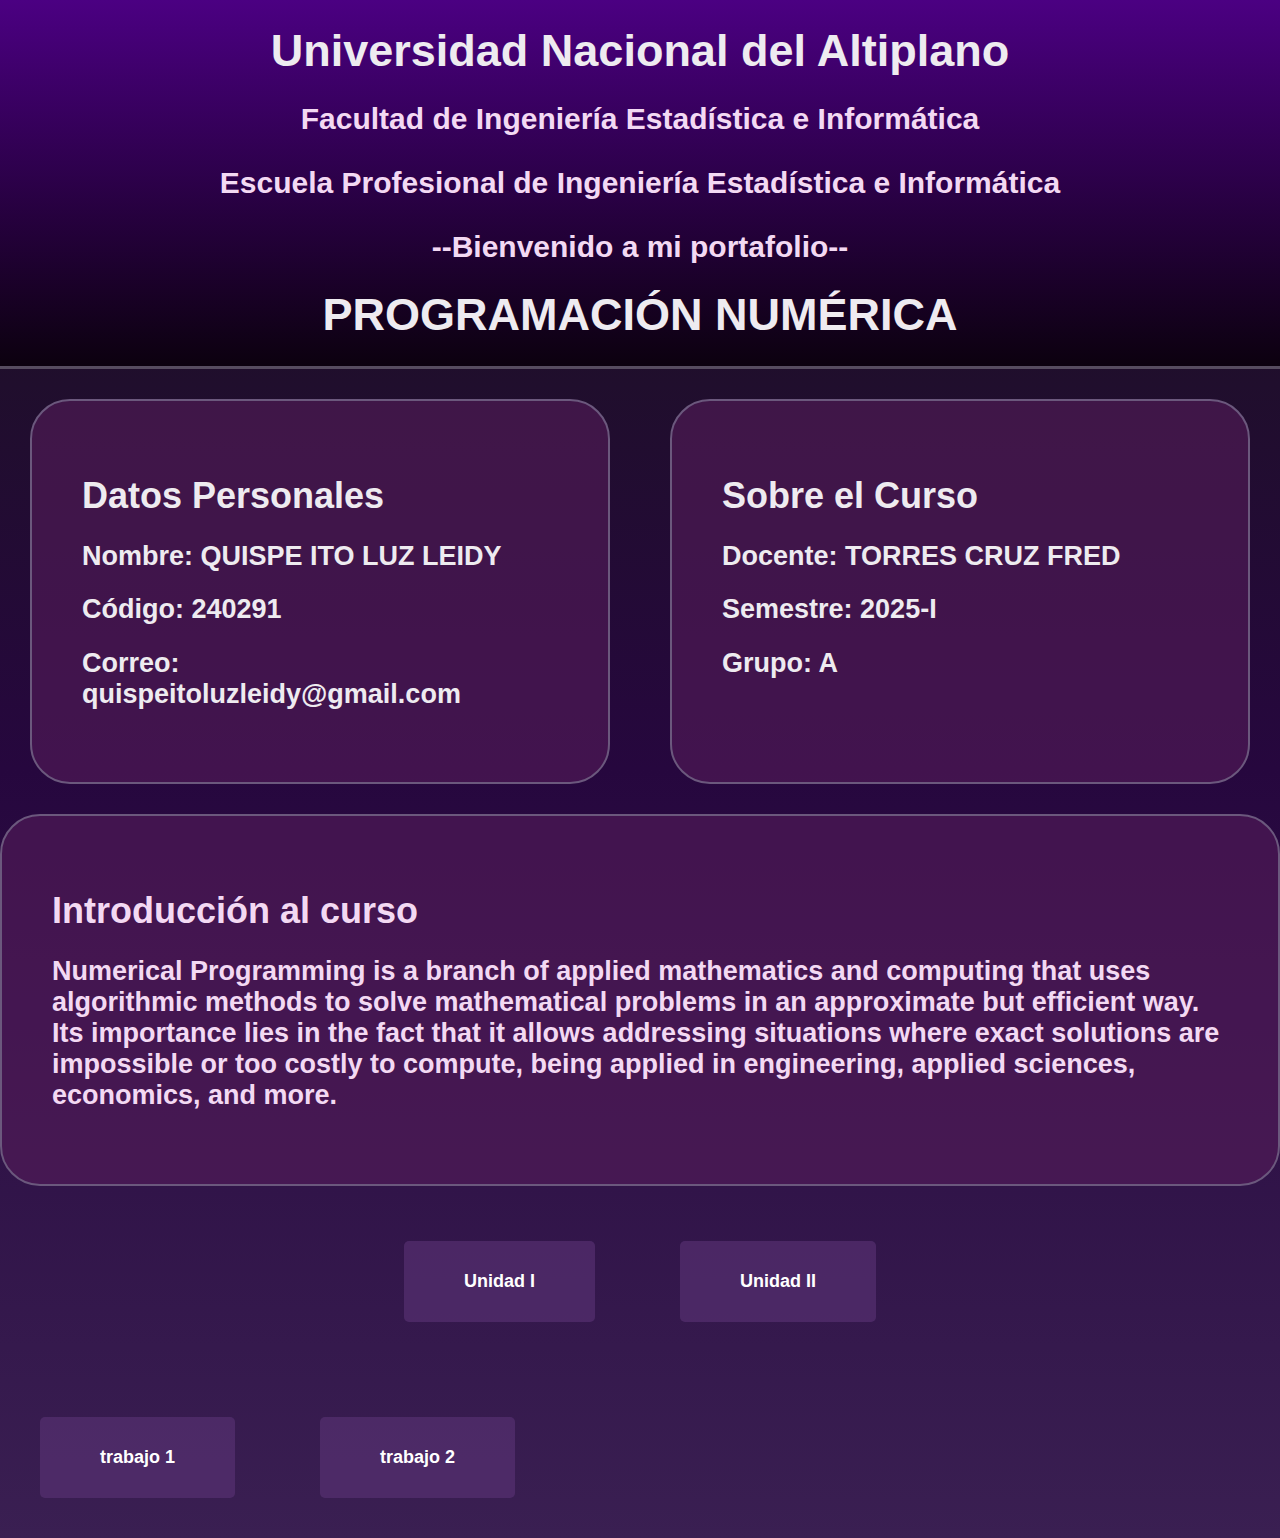
<file: index.html>
<!DOCTYPE html>
<html lang="es">
<head>
    <meta charset="UTF-8">
    <title>Portafolio Programación Numérica</title>
    <style>
        /* GENERAL */
        body {
            font-family: 'Gill Sans', 'Gill Sans MT', Calibri, 'Trebuchet MS', sans-serif;
            margin: 0;
            background: linear-gradient( #1a151c, #26073e, #3a1f52);
            font-size: large;
            color: #f3d9f3;
            text-shadow: 3px #322a38;
        }

        /* ENCABEZADO */
        header {
            border-bottom: 3px solid #574c60;
            padding: 25px 35px;
            background: linear-gradient(#4b0082, #0c010f);
            text-align: center;
        }

        .titulo h1 {
            margin: 0;
            font-size: 45px;
            color:#eeebf0;
        }
        .titulo h2, .titulo h3 {
            margin: 3px 2;
            font-size: 30px;
        }

        /* CONTENEDORES */
        .contenedor {
            display: flex;
            justify-content: space-between;
            margin: 30px;
            gap: 60px;
            color: #eeebf0;
        }

        .caja {
            flex: 1;
            background: rgba(85, 28, 90, 0.603);
            padding: 50px;
            border: 2px solid #6b587d;
            border-radius: 40px;
        }

        .datos-flex {
            display: flex;
            align-items: center;
            gap: 50px;
        }

        /* BOTONES */
        .unidades {
            text-align: center;
            margin: 15px 0;
        }

        .boton {
            display: inline-block;
            margin: 40px;
            padding: 30px 60px;
            background: #593274a3;
            color: white;
            text-decoration: none;
            border-radius: 5px;
            font-weight: bold;
            transition: 0.3s;
        }

        .boton:hover {
            background: #6a0dad;
        }
    </style>
</head>
<body>

    <!-- ENCABEZADO -->
    <header>
        <div class="titulo">
            <h1>Universidad Nacional del Altiplano</h1>
            <h2>Facultad de Ingeniería Estadística e Informática</h2>
            <h3>Escuela Profesional de Ingeniería Estadística e Informática</h3>
            <h2>--Bienvenido a mi portafolio--</h2>
            <h1>PROGRAMACIÓN NUMÉRICA</h1>
        </div>
    </header>

    <!-- DATOS PERSONALES Y DEL CURSO -->
    <section class="contenedor">
        <!-- Datos personales -->
        <div class="caja">
            <h1>Datos Personales</h1>
            <div>
                <h2><strong>Nombre:</strong> QUISPE ITO LUZ LEIDY</h2>
                <h2><strong>Código:</strong> 240291</h2>
                <h2><strong>Correo:</strong> quispeitoluzleidy@gmail.com</h2>
            </div>
        </div>

        <!-- Datos del curso -->
        <div class="caja">
            <h1>Sobre el Curso</h1>
            <h2><strong>Docente:</strong> TORRES CRUZ FRED</h2>
            <h2><strong>Semestre:</strong> 2025-I</h2>
            <h2><strong>Grupo:</strong> A</h2>
        </div>
    </section>

    <!-- INTRODUCCIÓN -->
    <section class="caja">
        <h1>Introducción al curso</h1>
        <h2>
            Numerical Programming is a branch of applied mathematics and computing that uses algorithmic methods
            to solve mathematical problems in an approximate but efficient way. Its importance lies in the fact
            that it allows addressing situations where exact solutions are impossible or too costly to compute,
            being applied in engineering, applied sciences, economics, and more.
        </h2>
    </section>

    <!-- BOTONES DE UNIDADES -->
    <section class="unidades">
        <!-- Cambia "unidad1.pdf" por el nombre exacto de tu archivo -->
        <a href="unidad1.html" class="boton" download>Unidad I</a>
        <a href="unidad2.html" class="boton">Unidad II</a>
    </section>

    <section class="trabajos">
        <a href="unidad1.pdf.pdf" class="boton" download>trabajo 1</a>
        <a href="trabajo2" class="boton" download>trabajo 2</a>

    </section>

</body>
</html>
</file>
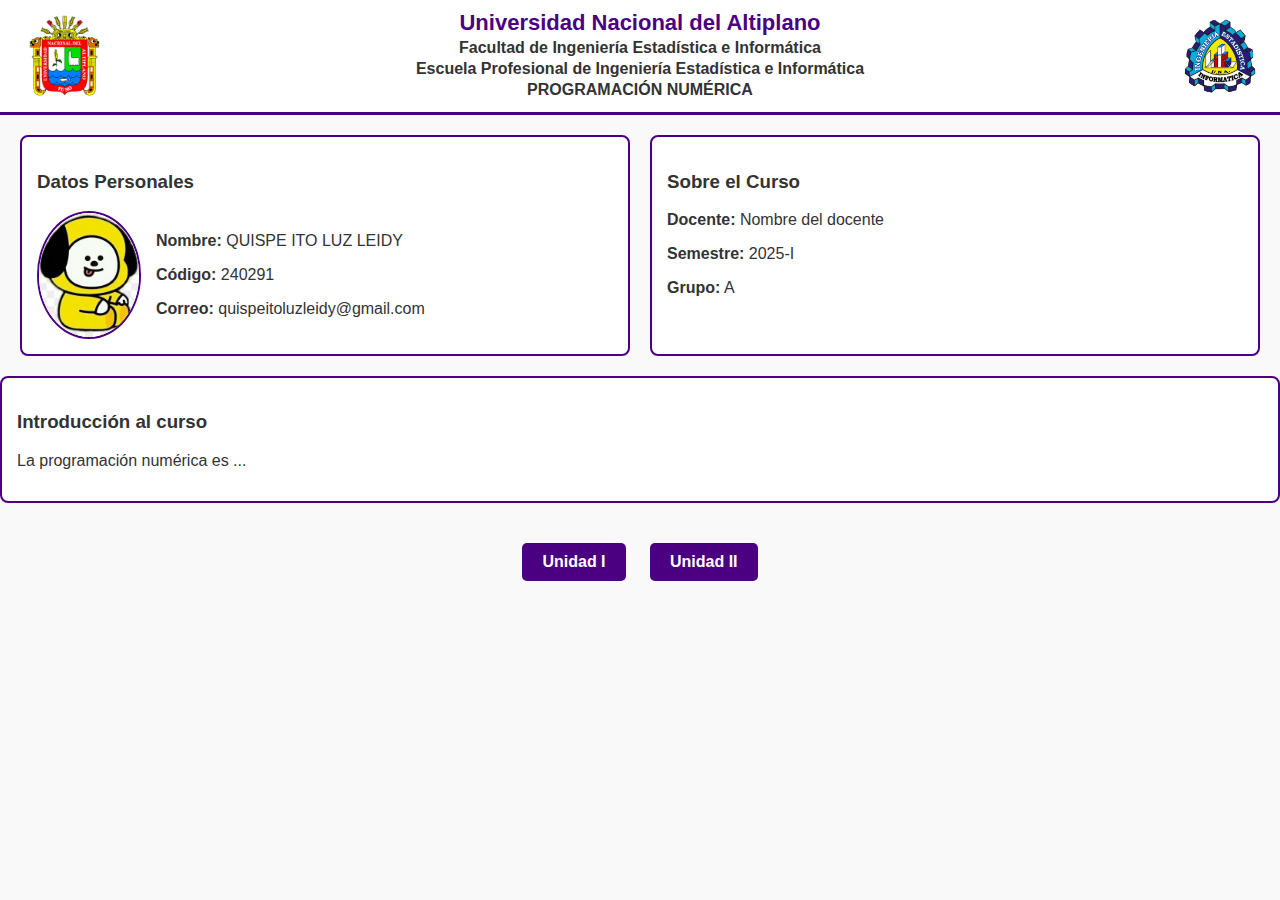
<file: mi portafolio/index.html>
<!DOCTYPE html>
<html lang="es">
<head>
    <meta charset="UTF-8">
    <title>Portafolio Programación Numérica</title>
    <!-- Vinculamos el archivo CSS externo -->
    <link rel="stylesheet" href="css/estilo.css">
</head>
<body>

    <!-- ENCABEZADO -->
    <header>
        <div class="header-contenido">
            <img src="img.html/logo_unap.png" alt="Logo Universidad" class="logo">
            
            <div class="titulo">
                <h1>Universidad Nacional del Altiplano</h1>
                <h2>Facultad de Ingeniería Estadística e Informática</h2>
                <h3>Escuela Profesional de Ingeniería Estadística e Informática</h3>
                <h2>PROGRAMACIÓN NUMÉRICA</h2>
            </div>

            <img src="img.html/logo_finesi.png" alt="Logo Facultad" class="logo">
        </div>
    </header>

    <!-- DATOS PERSONALES Y DEL CURSO -->
    <section class="contenedor">
        <!-- Datos personales -->
        <div class="caja">
            <h3>Datos Personales</h3>
            <div class="datos-flex">
                <img src="img.html/perfil_estudiante.jpg" alt="Foto del estudiante" class="foto">
                <div>
                    <p><strong>Nombre:</strong> QUISPE ITO LUZ LEIDY</p>
                    <p><strong>Código:</strong> 240291</p>
                    <p><strong>Correo:</strong> quispeitoluzleidy@gmail.com</p>
                </div>
            </div>
        </div>

        <!-- Datos del curso -->
        <div class="caja">
            <h3>Sobre el Curso</h3>
            <p><strong>Docente:</strong> Nombre del docente</p>
            <p><strong>Semestre:</strong> 2025-I</p>
            <p><strong>Grupo:</strong> A</p>
        </div>
    </section>

    <!-- INTRODUCCIÓN -->
    <section class="caja">
        <h3>Introducción al curso</h3>
        <p>La programación numérica es ...</p>
    </section>

    <!-- BOTONES DE UNIDADES -->
    <section class="unidades">
        <a href="unidad1.html" class="boton">Unidad I</a>
        <a href="unidad2.html" class="boton">Unidad II</a>
    </section>

</body>
</html>
</file>
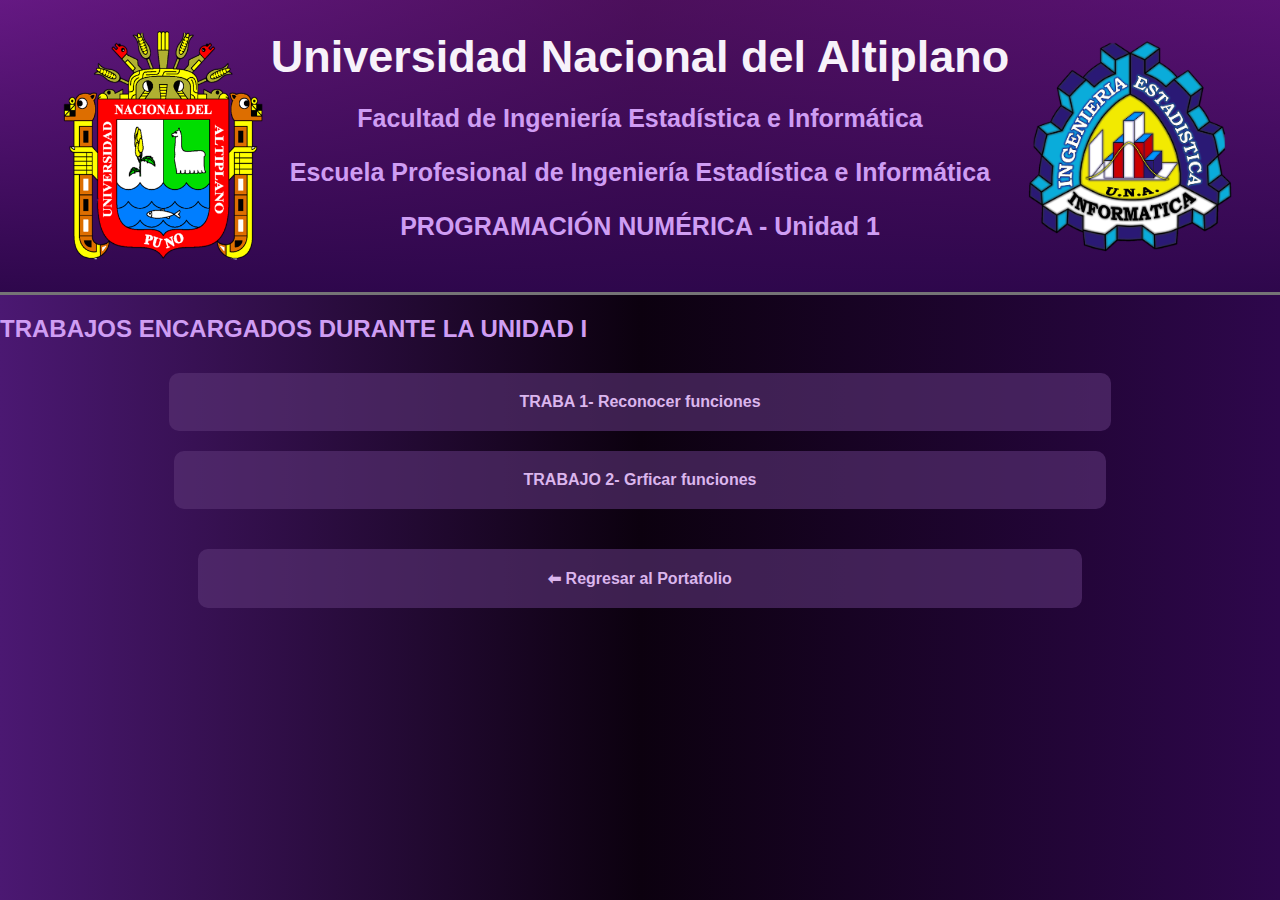
<file: unidad1.html>
<!DOCTYPE html>
<html lang="es">
    <style>
        /* GENERAL */
body {
    font-family:  'Gill Sans', 'Gill Sans MT', Calibri, 'Trebuchet MS', sans-serif;
    margin: 0;
    background: linear-gradient(to right, #4b1872, #0c010f,#2e074c);
    color: #cf9df3;
}

/* ENCABEZADO */
header {
    border-bottom: 3px solid #757476;
    padding: 25px 35px;
    background: linear-gradient(#76198e99,#2e074c)
}

.header-contenido {
    display: flex;
    align-items: center;
    justify-content: space-between;
    text-align: center;
}

.logo {
    width: 230px;
    height: auto;
}

.titulo h1 {
    margin: 0;
    font-size: 45px;
    color: #f7f2fa;
}
.titulo h2, .titulo h3 {
    margin: 3px 2;
    font-size: 25px;
}

.contenedor {
    margin: auto;
    color: #ce9fed;
    
}

/* BOTONES */
.unidades {
    text-align: center;
    margin: 20px 0;
}

.boton {
    display: inline-block;
    margin: 10px;
    padding: 20px 350px;
    background: #593274a3;
    color: rgb(219, 182, 237);
    text-decoration: none;
    border-radius: 10px;
    font-weight: bold;
    transition: 0.3s;
}

.boton:hover {
    background: #1c072b;
}




    </style>

<body>

    <!-- ENCABEZADO -->
    <header>
        <div class="header-contenido">
            <img src="logo_unap.png" alt="Logo Universidad" class="logo">
            
            <div class="titulo">
                <h1>Universidad Nacional del Altiplano</h1>
                <h2>Facultad de Ingeniería Estadística e Informática</h2>
                <h3>Escuela Profesional de Ingeniería Estadística e Informática</h3>
                <h2>PROGRAMACIÓN NUMÉRICA - Unidad 1</h2>
            </div>

            <img src="logo_finesi.png" alt="Logo Facultad" class="logo">
        </div>
    </header>

    <!-- CONTENIDO DE UNIDAD 1 -->
    <section class="caja">
        <h2>              TRABAJOS ENCARGADOS DURANTE LA UNIDAD I</h2>
       
    </section>
    <section>
        <section class="unidades">
        <a href="unidad1.pdf.pdf" class="boton">TRABA 1- Reconocer funciones 
        </a>
        <a href="graficar funciones lineales.py" class="boton">TRABAJO 2- Grficar funciones</a>
    </section>

    </section>

    <!-- BOTÓN DE REGRESAR -->
    <div class="unidades">
        <a href="index.html" class="boton">⬅ Regresar al Portafolio</a>
    </div>

</body>
</html>
</file>
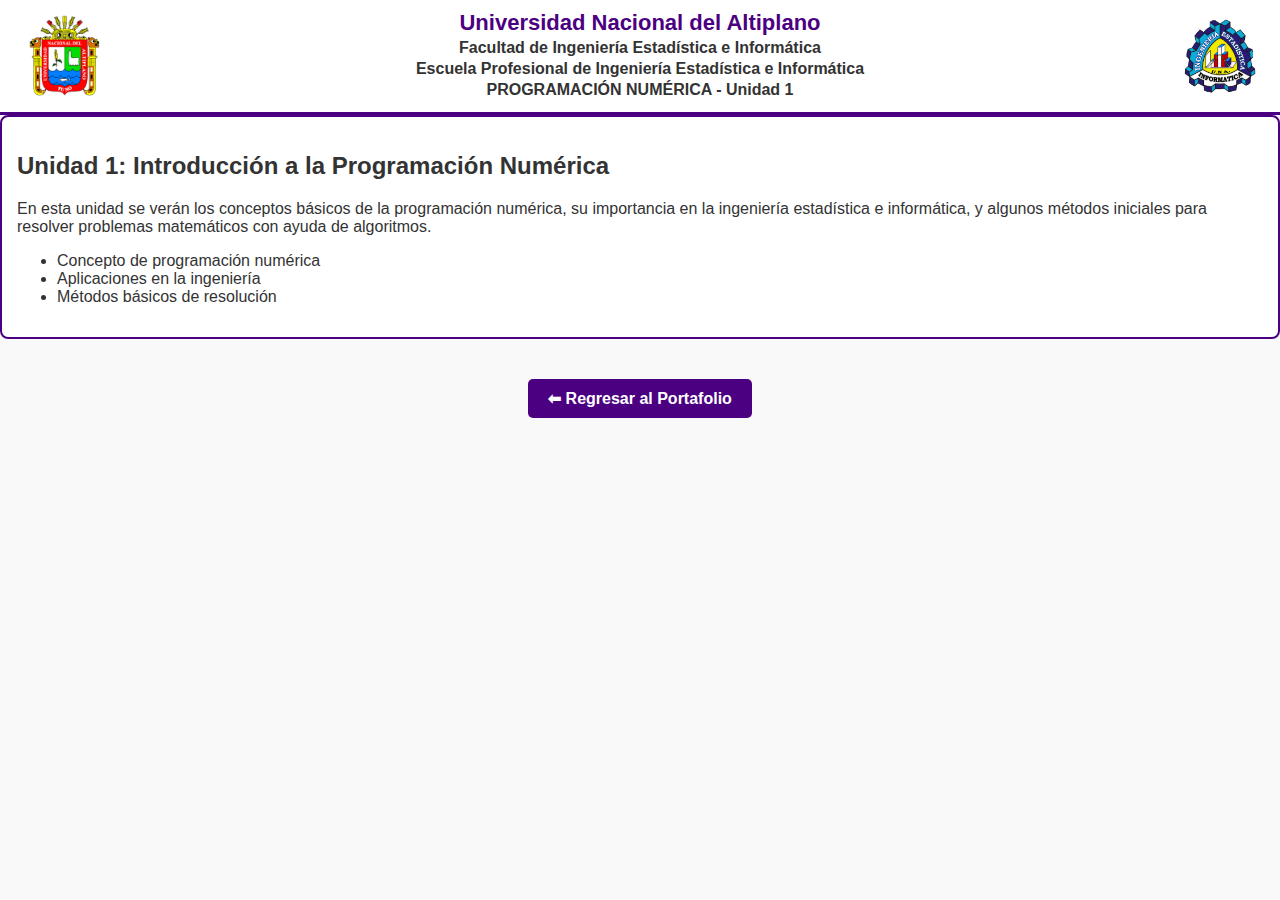
<file: mi portafolio/unidad1.html>
<!DOCTYPE html>
<html lang="es">
<head>
    <meta charset="UTF-8">
    <title>Unidad 1 - Programación Numérica</title>
    <link rel="stylesheet" href="css/estilo.css">
</head>
<body>

    <!-- ENCABEZADO -->
    <header>
        <div class="header-contenido">
            <img src="img.html/logo_unap.png" alt="Logo Universidad" class="logo">
            
            <div class="titulo">
                <h1>Universidad Nacional del Altiplano</h1>
                <h2>Facultad de Ingeniería Estadística e Informática</h2>
                <h3>Escuela Profesional de Ingeniería Estadística e Informática</h3>
                <h2>PROGRAMACIÓN NUMÉRICA - Unidad 1</h2>
            </div>

            <img src="img.html/logo_finesi.png" alt="Logo Facultad" class="logo">
        </div>
    </header>

    <!-- CONTENIDO DE UNIDAD 1 -->
    <section class="caja">
        <h2>Unidad 1: Introducción a la Programación Numérica</h2>
        <p>
            En esta unidad se verán los conceptos básicos de la programación numérica,
            su importancia en la ingeniería estadística e informática, y algunos métodos 
            iniciales para resolver problemas matemáticos con ayuda de algoritmos.
        </p>
        <ul>
            <li>Concepto de programación numérica</li>
            <li>Aplicaciones en la ingeniería</li>
            <li>Métodos básicos de resolución</li>
        </ul>
    </section>

    <!-- BOTÓN DE REGRESAR -->
    <div class="unidades">
        <a href="index.html" class="boton">⬅ Regresar al Portafolio</a>
    </div>

</body>
</html>
</file>
<file: mi portafolio/css/estilo.css>
/* GENERAL */
body {
    font-family: Arial, sans-serif;
    margin: 0;
    background: #f9f9f9;
    color: #333;
}

/* ENCABEZADO */
header {
    border-bottom: 3px solid #4b0082;
    padding: 10px 20px;
    background: #fff;
}

.header-contenido {
    display: flex;
    align-items: center;
    justify-content: space-between;
    text-align: center;
}

.logo {
    width: 80px;
    height: auto;
}

.titulo h1 {
    margin: 0;
    font-size: 22px;
    color: #4b0082;
}
.titulo h2, .titulo h3 {
    margin: 3px 0;
    font-size: 16px;
}

/* CONTENEDORES */
.contenedor {
    display: flex;
    justify-content: space-between;
    margin: 20px;
    gap: 20px;
}

.caja {
    flex: 1;
    background: white;
    padding: 15px;
    border: 2px solid #4b0082;
    border-radius: 8px;
}

.datos-flex {
    display: flex;
    align-items: center;
    gap: 15px;
}

.foto {
    width: 100px;
    border-radius: 50%;
    border: 2px solid #4b0082;
}

/* BOTONES */
.unidades {
    text-align: center;
    margin: 30px 0;
}

.boton {
    display: inline-block;
    margin: 10px;
    padding: 10px 20px;
    background: #4b0082;
    color: white;
    text-decoration: none;
    border-radius: 5px;
    font-weight: bold;
    transition: 0.3s;
}

.boton:hover {
    background: #6a0dad;
}
</file>
